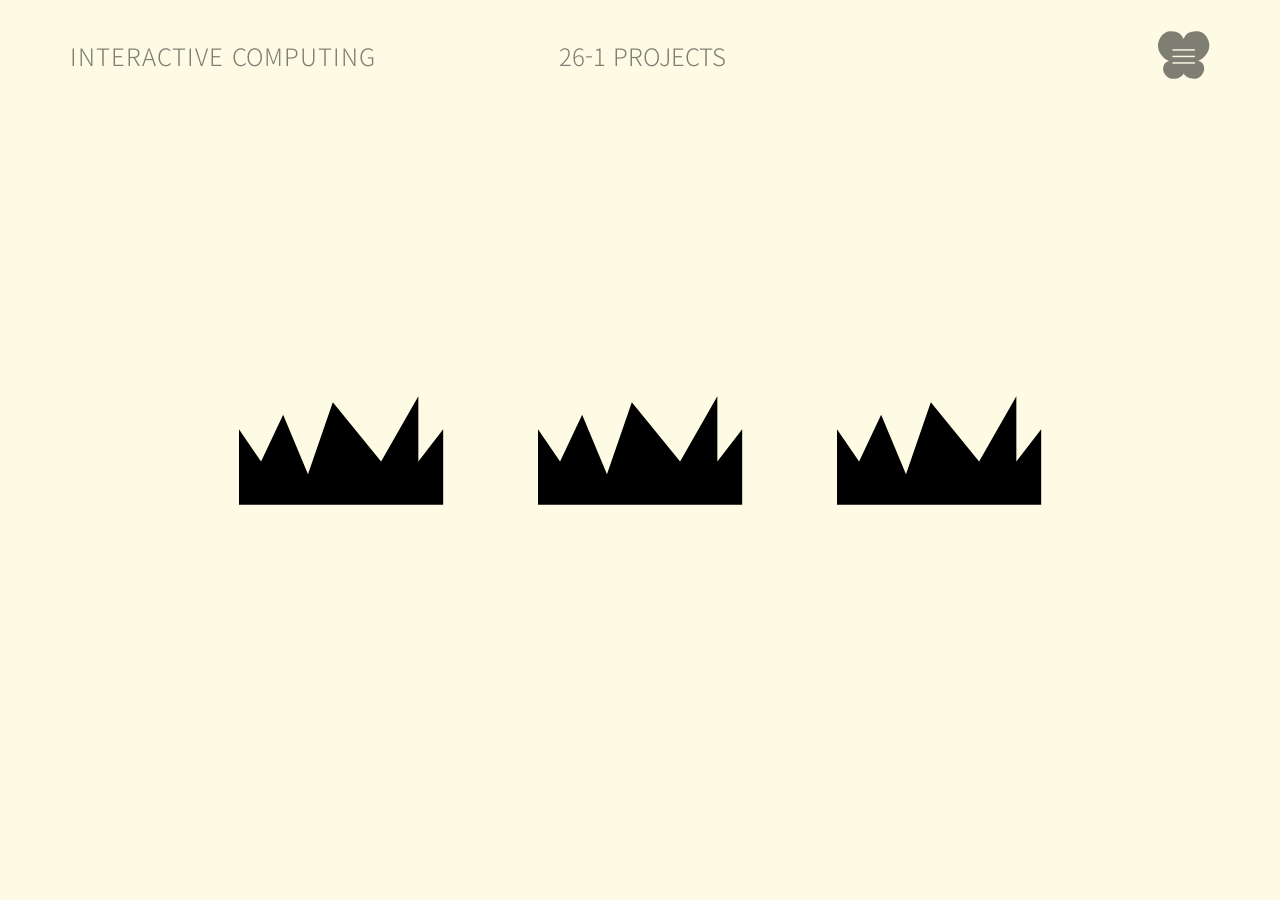
<file: index.html>
<!DOCTYPE html>
<html lang="ko">
  <head>
    <meta charset="utf-8" />
    <meta name="viewport" content="width=device-width, initial-scale=1.0">
    <title>Interactive Computing</title>
    <link rel="stylesheet" href="style.css">
    <link rel="preconnect" href="https://fonts.googleapis.com">
    <link rel="preconnect" href="https://fonts.gstatic.com" crossorigin>
    <link href="https://fonts.googleapis.com/css2?family=Noto+Sans+KR:wght@300;400&display=swap" rel="stylesheet">
  </head>
  <body>
    <div class="page">

      <header class="header">
        <span class="course-name">INTERACTIVE COMPUTING</span>
        <span class="current-title" id="currentTitle">26-1 PROJECTS</span>
        <button class="menu-btn" id="menuBtn" aria-label="메뉴 열기">
          <img src="assets/menu-btn.svg" alt="">
        </button>
      </header>

      <main class="main">
        <div class="crowns">
          <img src="assets/crown.svg" alt="" class="crown">
          <img src="assets/crown.svg" alt="" class="crown">
          <img src="assets/crown.svg" alt="" class="crown">
        </div>
      </main>

      <div class="overlay" id="overlay"></div>

      <aside class="menu-panel" id="menuPanel" aria-hidden="true">
        <button class="close-btn" id="closeBtn" aria-label="메뉴 닫기">
          <img src="assets/close-btn.svg" alt="">
        </button>
        <nav class="menu-nav">
          <a class="menu-item" href="#" data-folder="1. 사랑 밥">1. 사랑 밥</a>
          <a class="menu-item" href="#" data-folder="2. 감정">2. 감정</a>
          <a class="menu-item" href="#" data-folder="3. 나의 그루">3. 나의 그루</a>
          <a class="menu-item" href="#" data-folder="4. 랜덤 4분의1 원">4. 랜덤 4분의1 원</a>
          <a class="menu-item" href="#" data-folder="5. 전통 하트">5. 전통 하트</a>
          <a class="menu-item" href="#" data-folder="6. 마리포사">6. 마리포사</a>
          <a class="menu-item" href="#" data-folder="7. 퍼즐 맞추기">7. 퍼즐 맞추기</a>
          <a class="menu-item" href="#" data-folder="8. 열화상 카메라">8. 열화상 카메라</a>
          <a class="menu-item" href="#" data-folder="9. 오이 타이핑">9. 오이 타이핑</a>
          <a class="menu-item" href="#" data-folder="10. 태양 여정">10. 태양 여정</a>
          <a class="menu-item" href="#" data-folder="11. 나의 그루2">11. 나의 그루2</a>
          <a class="menu-item" href="#" data-folder="12. 칭찬해 주세요">12. 칭찬해 주세요</a>
          <a class="menu-item" href="#" data-folder="13. 눈 깜빡 게임">13. 눈 깜빡 게임</a>
        </nav>
      </aside>

    </div>

    <script>
      const menuBtn = document.getElementById('menuBtn');
      const closeBtn = document.getElementById('closeBtn');
      const menuPanel = document.getElementById('menuPanel');
      const overlay = document.getElementById('overlay');
      const currentTitle = document.getElementById('currentTitle');

      menuBtn.addEventListener('click', openMenu);
      closeBtn.addEventListener('click', closeMenu);
      overlay.addEventListener('click', closeMenu);

      document.addEventListener('keydown', (e) => {
        if (e.key === 'Escape') closeMenu();
      });

      function openMenu() {
        menuPanel.classList.add('open');
        overlay.classList.add('visible');
        menuPanel.setAttribute('aria-hidden', 'false');
      }

      function closeMenu() {
        menuPanel.classList.remove('open');
        overlay.classList.remove('visible');
        menuPanel.setAttribute('aria-hidden', 'true');
      }

      document.querySelectorAll('.menu-item').forEach(item => {
        item.addEventListener('click', (e) => {
          e.preventDefault();
          const folder = item.dataset.folder;
          sessionStorage.setItem('lastProject', folder);
          window.location.href = './' + encodeURIComponent(folder) + '/index.html';
        });
      });

      const saved = sessionStorage.getItem('lastProject');
      if (saved) currentTitle.textContent = saved;
    </script>
  </body>
</html>
</file>
<file: style.css>
*, *::before, *::after {
  box-sizing: border-box;
  margin: 0;
  padding: 0;
}

body {
  background: #fefbe5;
  font-family: '210 OmniGothic', 'Noto Sans KR', 'Malgun Gothic', sans-serif;
  height: 100vh;
  overflow: hidden;
}

/* ── Page ── */
.page {
  position: relative;
  width: 100%;
  height: 100vh;
  background: #fefbe5;
}

/* ── Header ── */
.header {
  position: absolute;
  top: 0;
  left: 0;
  right: 0;
  height: 110px;
  display: flex;
  align-items: center;
  padding: 0 70px;
  z-index: 1;
}

.course-name {
  font-size: 24px;
  font-weight: 300;
  color: #7f7e73;
  letter-spacing: 0.04em;
  white-space: nowrap;
}

.current-title {
  position: absolute;
  left: 50%;
  transform: translateX(calc(-50% + 2px));
  font-size: 24px;
  font-weight: 300;
  color: #7f7e73;
  white-space: nowrap;
}

.menu-btn {
  position: absolute;
  top: 50%;
  right: 70px;
  transform: translateY(-50%);
  background: none;
  border: none;
  cursor: pointer;
  padding: 0;
  line-height: 0;
  transition: opacity 0.2s;
}

.menu-btn:hover {
  opacity: 0.7;
}

.menu-btn img {
  width: 52px;
  height: 48px;
}

/* ── Main ── */
.main {
  position: absolute;
  inset: 0;
  display: flex;
  align-items: center;
  justify-content: center;
}

.crowns {
  display: flex;
  align-items: flex-end;
  gap: 94px;
}

.crown {
  width: 205px;
  height: 109px;
  display: block;
}

/* ── Overlay ── */
.overlay {
  position: fixed;
  inset: 0;
  background: transparent;
  pointer-events: none;
  z-index: 10;
}

.overlay.visible {
  pointer-events: all;
}

/* ── Menu panel ── */
.menu-panel {
  position: fixed;
  top: 0;
  right: 0;
  width: 380px;
  max-width: 100vw;
  height: 100vh;
  background: #e0dec8;
  transform: translateX(100%);
  transition: transform 0.45s cubic-bezier(0.16, 1, 0.3, 1);
  z-index: 20;
  overflow: hidden;
}

.menu-panel.open {
  transform: translateX(0);
}

.close-btn {
  position: absolute;
  top: 31px;
  right: 70px;
  background: none;
  border: none;
  cursor: pointer;
  padding: 0;
  line-height: 0;
  transition: opacity 0.2s;
}

.close-btn:hover {
  opacity: 0.7;
}

.close-btn img {
  width: 52px;
  height: 48px;
}

/* ── Menu nav ── */
.menu-nav {
  position: absolute;
  top: 32.5%;
  bottom: 6%;
  left: 42px;
  display: flex;
  flex-direction: column;
  justify-content: space-between;
}

.menu-item {
  font-size: clamp(16px, 2.33vh, 28px);
  font-weight: 300;
  color: #7f7e73;
  text-decoration: none;
  white-space: nowrap;
  transition: opacity 0.2s;
  line-height: 1;
}

.menu-item:hover {
  opacity: 0.5;
}
</file>
